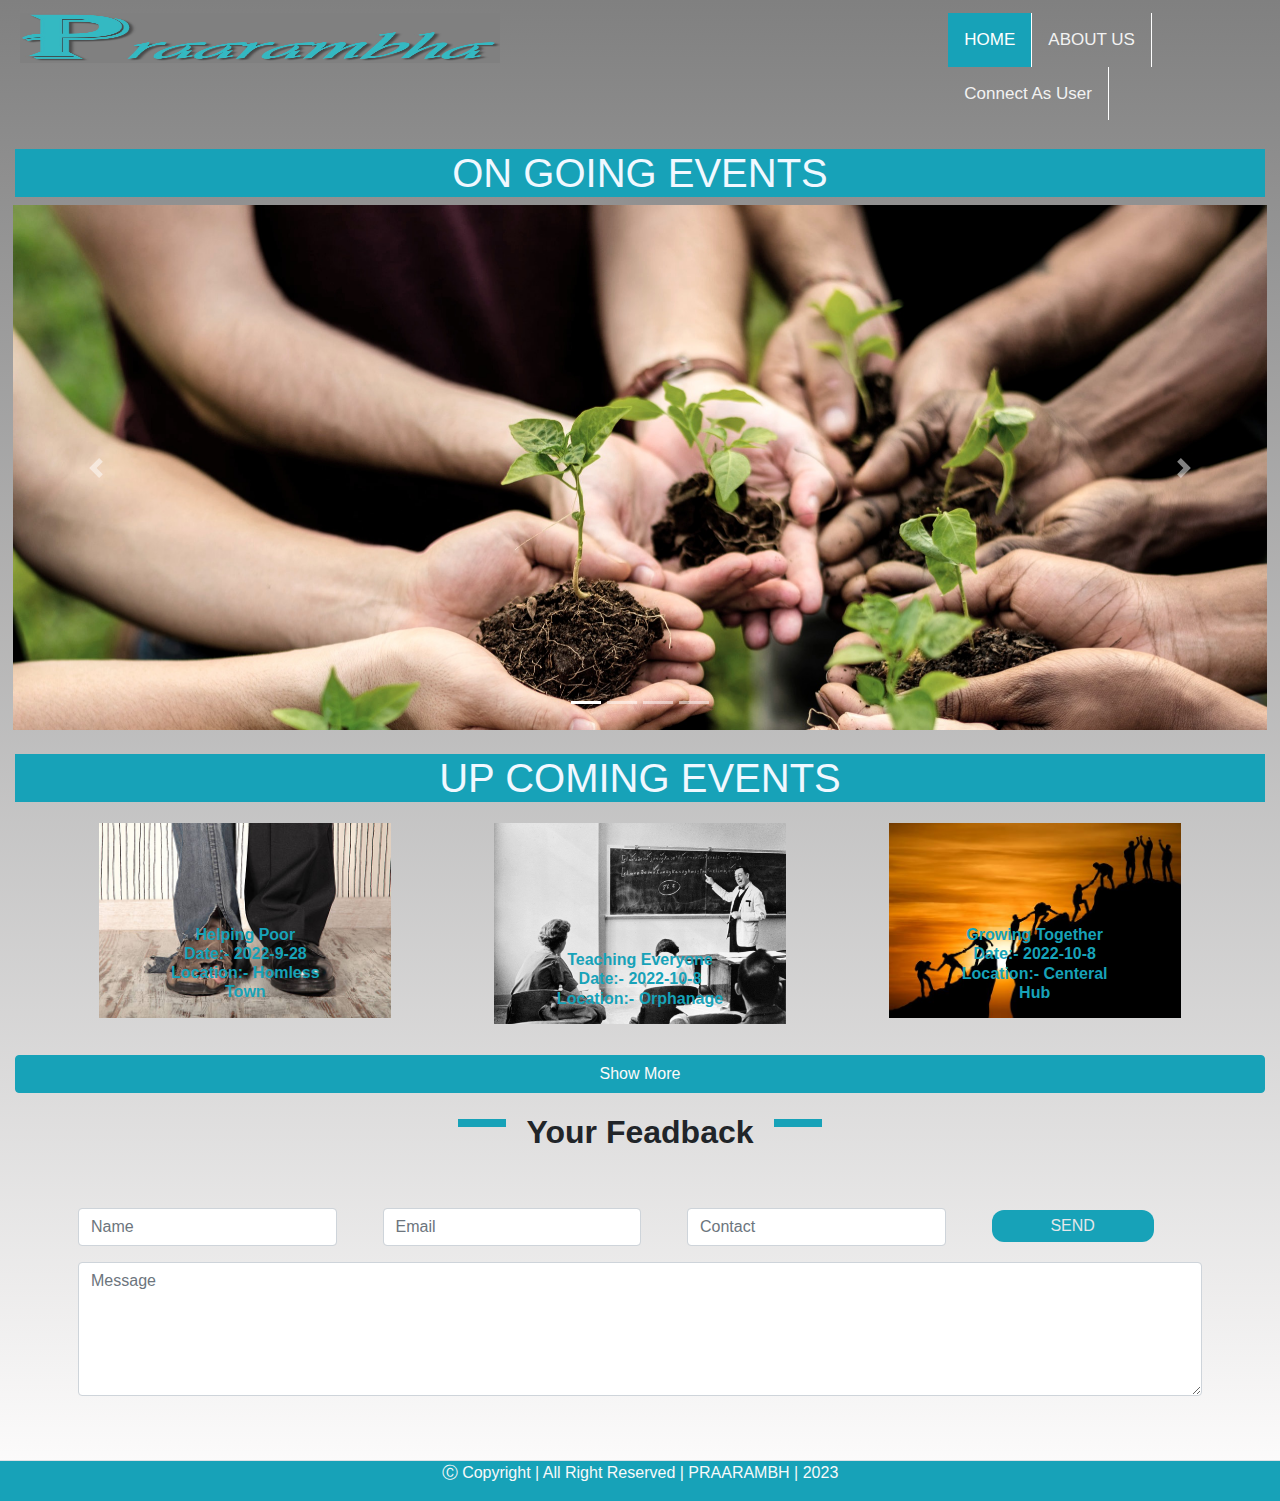
<file: index.html>
<!DOCTYPE html>
<html lang="en">
<head>
    <meta charset="UTF-8">
    <meta http-equiv="X-UA-Compatible" content="IE=edge">
    <meta name="viewport" content="width=device-width, initial-scale=1.0">
    <title>PRAARAMBH</title>

    <link rel="stylesheet" href="css/all.min.css">
    
    <link rel="stylesheet" href="css/bootstrap.min.css">

    <link rel="stylesheet" href="css/index.css">
    <style>
        
   </style>
</head>
<body>
    <div class="container-fluid">
        <div class="row pt-md-2 pb-md-0">
            <div class="col-md-5">
                <div class="row">
                    <img src="IMAGE/1.jpg" alt="true" width="90%"  height="50px" style="margin-left: 20px; margin-top: 5px;">
                </div>
            </div>
            <div class="col-md-7">
                <div class="topnav" >
                    <a class="active" href="#home">HOME</a>
                    <a href="aboutus.html">ABOUT US</a>
                    <a href="login.html">Connect As User</a>
              </div>
            </div>      
        </div>
        <br>
        <h1 style="text-align:center; background-color:  #17a2b8; color: aliceblue;">ON GOING EVENTS</h1>
        <div id="carouselExampleIndicators" class="carousel slide row" data-ride="carousel">
            
            <div class="carousel-inner" style="max-height: 525px; margin-left: 1%; margin-right: 1%;">
              <div class="carousel-item active">
                <img src="IMAGE/a.jpeg" class="d-block w-100" alt="...">
              </div>
              <div class="carousel-item">
                <img src="IMAGE/b.jpg" class="d-block w-100" alt="...">
              </div>
              <div class="carousel-item">
                <img src="IMAGE/c.jpeg" class="d-block w-100" alt="...">
              </div>
              <div class="carousel-item">
                <img src="IMAGE/d.jpeg" class="d-block w-100" alt="...">
              </div>
            </div>
            <ol class="carousel-indicators">
                <li data-target="#carouselExampleIndicators" data-slide-to="0" class="active"></li>
                <li data-target="#carouselExampleIndicators" data-slide-to="1"></li>
                <li data-target="#carouselExampleIndicators" data-slide-to="2"></li>
                <li data-target="#carouselExampleIndicators" data-slide-to="3"></li>
                
              </ol>

            <a class="carousel-control-prev" href="#carouselExampleIndicators" role="button" data-slide="prev">
              <span class="carousel-control-prev-icon" aria-hidden="true"></span>
              <span class="sr-only">Previous</span>
            </a>
            <a class="carousel-control-next" href="#carouselExampleIndicators" role="button" data-slide="next">
              <span class="carousel-control-next-icon" aria-hidden="true"></span>
              <span class="sr-only">Next</span>
            </a>
        </div>

        <br>
        <h1 style="text-align:center; background-color:  #17a2b8; max-height: max-content; color: aliceblue;">UP COMING EVENTS</h1>
        <div class="row pl-md-5 pr-md-5 pt-2 pb-4">
        
            <div class="col-md-4" >
                    <div class="pic">
                        <img src="IMAGE/x.jpg" alt="snow" height="100%" width="100%">
                        <div class="bottom-left">
                            <h6>
                            <dt><b>Helping Poor</b></dt>
                            <dt>Date:- 2022-9-28</dt>
                            <dt>Location:- Homless Town</dt>
                            </h6>
                        </div>
                        
                    </div>
            </div>
            <div class="col-md-4" >
                <div class="pic">
                    <img src="IMAGE/y.jpg" alt="snow" height="100%" width="100%">
                    <div class="bottom-left">
                        <h6>
                        </u>
                        <dt><b>Teaching Everyone</b></dt>
                        <dt>Date:- 2022-10-8</dt>
                        <dt>Location:- Orphanage </dt>
                        </h6>
                    </div>
                </div>
            </div>
            <div class="col-md-4" >
                <div class="pic">
                    <img src="IMAGE/z.jpeg" alt="snow" height="100%" width="100%">
                    <div class="bottom-left">
                        <h6>
                            <dt><b>Growing Together</b></dt>
                            <dt>Date:- 2022-10-8</dt>
                            <dt>Location:- Centeral Hub</dt>
                        </h6>
                    </div>
                </div>
            </div>
        </div>
        <a style="text-align: center; " href="#"><h2><button type="button" class="btn btn-info">Show More</button></h2></a>

            <div class="col-sm-12">
                <div class="row text-center">
                    <div class="col-sm-12">
                        <hr style="width: 40px; border:4px solid  #17a2b8;" class="d-none d-md-inline-block mr-3">
                        <h2 class="d-md-inline-block d-sm-block font-weight-bolder"> Your Feadback </h2>
                        <hr style="width: 40px; border:4px solid #17a2b8" class="d-none d-md-inline-block ml-3">
                    </div>
                </div>

                <form action="" class="p-md-5">
                    <div class="row">
                        <div class="col-md-3 form-group mr-3">
                            <input type="text" name="name" id="name" placeholder="Name" class="form-control">
                        </div>
                        <div class="col-md-3 form-group mr-3">
                            <input type="email" name="email" id="email" placeholder="Email" class="form-control">
                        </div>
                        <div class="col-md-3 form-group mr-3">
                            <input type="text" name="contact" id="contact" placeholder="Contact" class="form-control">
                        </div>
                        <div class="col-md-2 form-group" >
                            <button class="submit"><a href="#">SEND</a></button>
                            
                        </div>
                    </div>
                    <div class="row">
                        <div class="col-sm-12 form-group"> 
                            <textarea name="message" id="message" rows="5" class="form-control" placeholder="Message"></textarea>
                        </div>
                    </div>
                </form>
            </div>

        <div class="row border-top">
            <div class="col-sm-12 text-center text-light bg-info">
                <p>&#9400 Copyright | All Right Reserved | PRAARAMBH | 2023</p>
            </div>
        </div>

    </div>
    <!-- JQuery File Links -->
    <script src="js/jquery-3.4.1.slim.min.js"></script>
    <!-- Bootstrap JavaScript Links -->
    <script src="js/bootstrap.min.js"></script>
    <!-- Popper Links -->
    <script src="js/popper.min.js"></script>
</body>
</html>
</file>
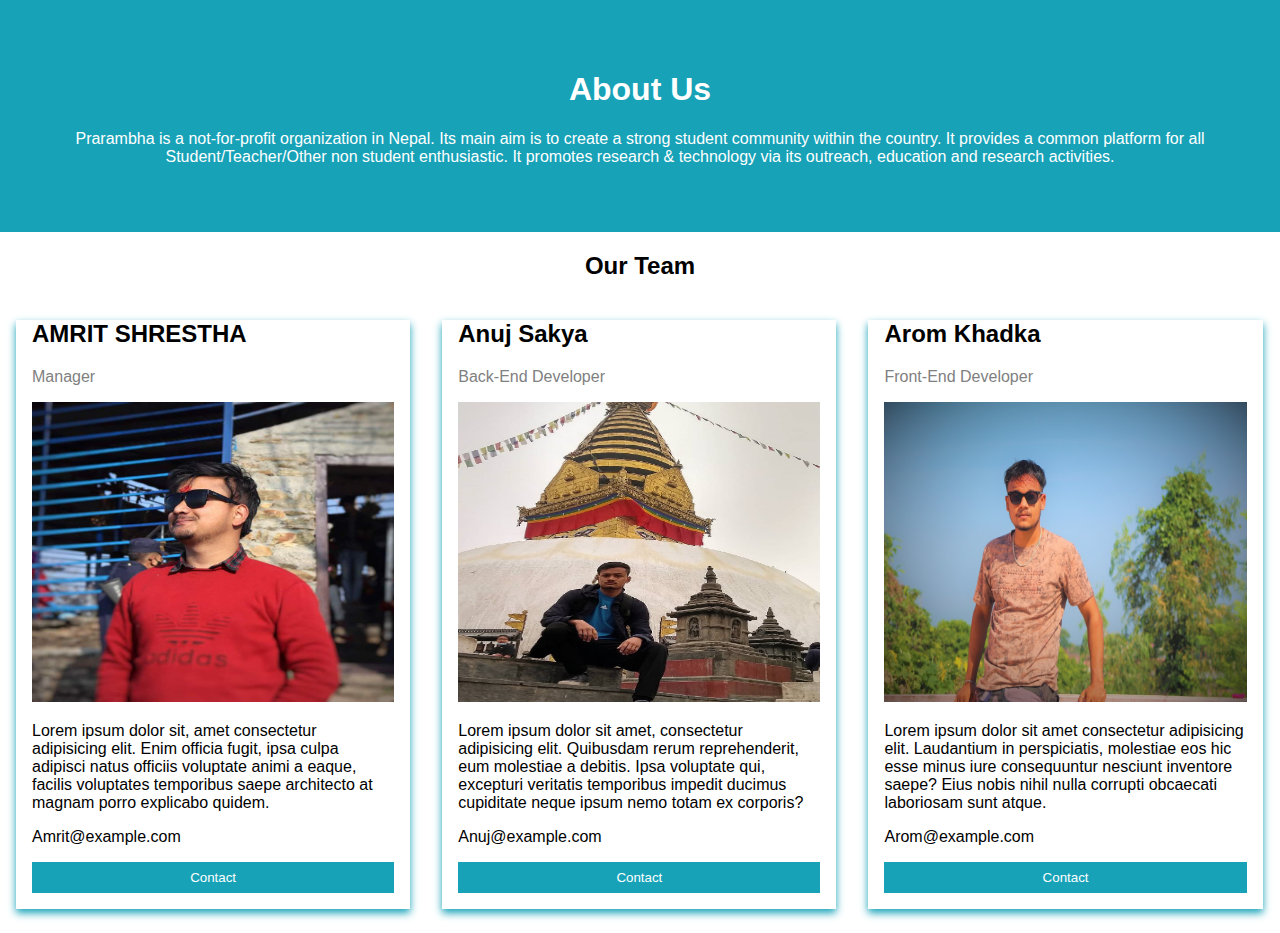
<file: aboutus.html>
<!DOCTYPE html>
<html>
<head>
<meta name="viewport" content="width=device-width, initial-scale=1">
<link rel="stylesheet" href="css/abtus.css">

</head>
<body>

<div class="about-section">
  <h1>About Us</h1>
  <p>Prarambha is a not-for-profit organization in Nepal. 
  Its main aim is to create a strong student community within the country. 
  It provides a common platform for all Student/Teacher/Other non student enthusiastic.  
  It promotes research & technology via its outreach, education and research activities.</p>
</div>

<h2 style="text-align:center ">Our Team</h2>
<div class="row">
  <div class="column">
    <div class="card">
      
      <div class="container">
        <h2>AMRIT SHRESTHA</h2>
        <p class="title">Manager</p>
        <img src="IMAGE/team2.jpg" alt="snow" height="300px" width="100%">
        <p>Lorem ipsum dolor sit, amet consectetur adipisicing elit. Enim officia fugit, ipsa culpa adipisci natus officiis voluptate animi a eaque, facilis voluptates temporibus saepe architecto at magnam porro explicabo quidem.</p>
        <p>Amrit@example.com</p>
        <p><button class="button">Contact</button></p>
      </div>
    </div>
  </div>

  <div class="column">
    <div class="card">
      <div class="container">
        <h2>Anuj Sakya</h2>
        <p class="title">Back-End Developer</p>
        <img src="IMAGE/team.jpg" alt="snow" height="300px" width="100%">
        <p>Lorem ipsum dolor sit amet, consectetur adipisicing elit. Quibusdam rerum reprehenderit, eum molestiae a debitis. Ipsa voluptate qui, excepturi veritatis temporibus impedit ducimus cupiditate neque ipsum nemo totam ex corporis?</p>
        <p>Anuj@example.com</p>
        <p><button class="button">Contact</button></p>
      </div>
    </div>
  </div>
  
  <div class="column">
    <div class="card">
      <div class="container">
        <h2>Arom Khadka</h2>
        <p class="title">Front-End Developer</p>
        <img src="IMAGE/team3.jpg" alt="snow" height="300px" width="100%">
        <p>Lorem ipsum dolor sit amet consectetur adipisicing elit. Laudantium in perspiciatis, molestiae eos hic esse minus iure consequuntur nesciunt inventore saepe? Eius nobis nihil nulla corrupti obcaecati laboriosam sunt atque.</p>
        <p>Arom@example.com</p>
        <p><button class="button">Contact</button></p>
      </div>
    </div>
  </div>
</div>

</body>
</html>
</file>
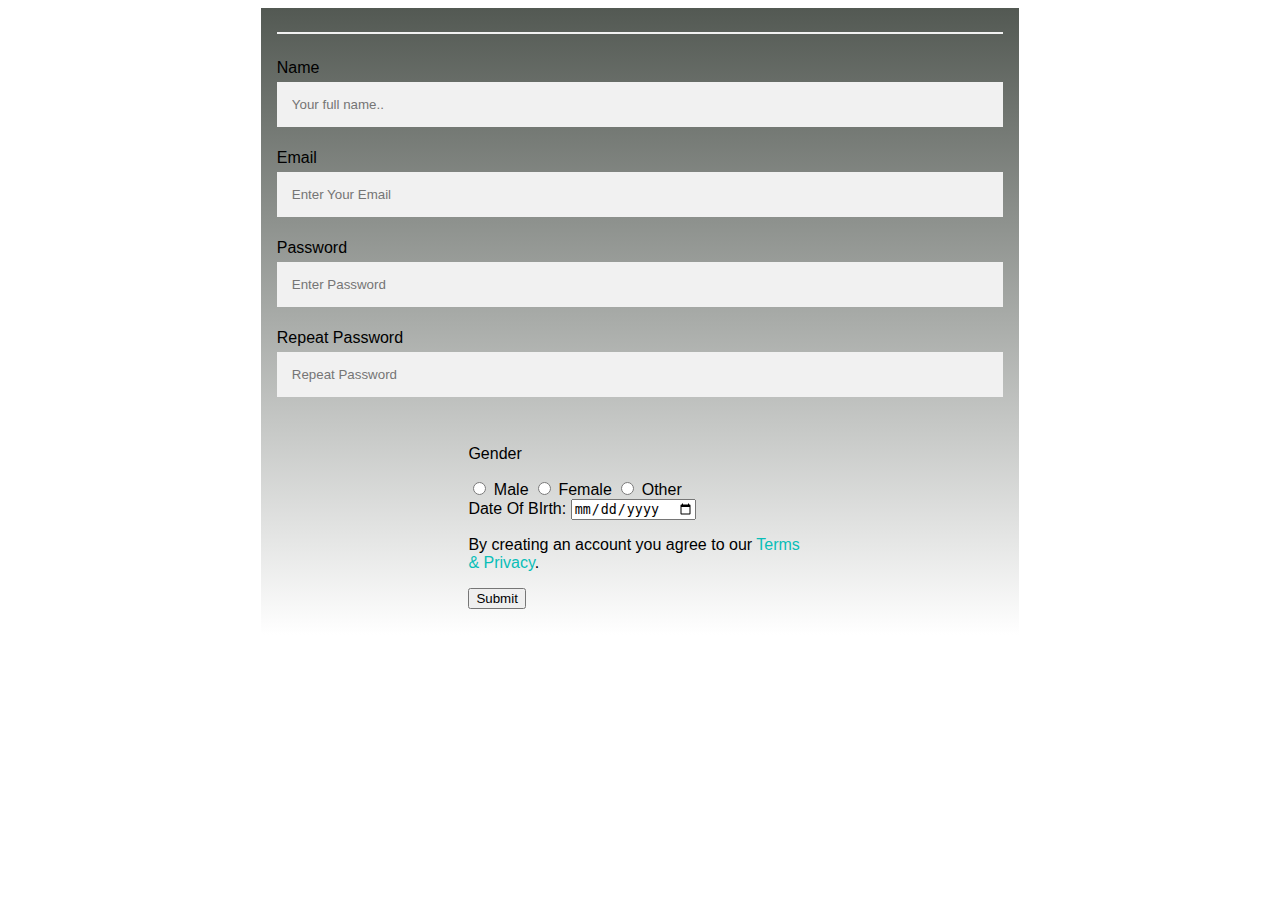
<file: account.html>
<!DOCTYPE html>
<html>
<head>
    <link rel="stylesheet" href="css/account.css">
    <script type="text/javascript">
      function validateform()
      {
        var name=document.getElementById('name').value;
          if(name=="")
          {
            alert('Name must be entered!');
          }
        var condition=/^[A-Za-z]+$/;
  
        var result=name.match(condition);
          if(result==false)
          {
            alert('Name format not valid!');
          }
        
        var emailID = document.getElementById('email').value;
           atpos = emailID.indexOf("@");
           dotpos = emailID.lastIndexOf(".");
          
           if (atpos < 1 || ( dotpos - atpos < 2 ))
           {
              alert("Please enter correct email ID!")
              document.getElementById('email').focus();
              return false;
           }
           return( true );
        
        var pw= document.getElementById("psw").value;  
        if(pw == "") {  
          alert('Password must be entered!');
          return false;  
        }  
      
        if(pw.length < 8) {  
          alert("Password length must be atleast 8 characters");  
          return false;  
        } 
  
        var rpsw=document.getElementById("rpsw");
        if(psw!=rpsw)
        {
          alert("password did not match")
          return false;
        }
  
        var place=document.getElementById('place')
        if( place == "-1" ) {
          alert( "Please provide your country!" );
          return false;
       }
       var male=document.getElementById("male").checked;
       var female=document.getElementById("female").checked;
       var other=document.getElementById("other").checked;
       if(male==false && female==false && other==false)
       {
        alert("Gender need to be selected");
       }

       else{
        alert("Your information sucefully Accepted")
       }
      }
    </script>
</head>
<body>
  <div>
    <form action="db.php" method="post"  onsubmit="return validateform()">
      <div class="container">
        <hr>
        <label for="name">Name</label><br>
        <input type="text" id="name" placeholder="Your full name.." name="name"  ><br>

        <label for="email">Email</label><br>
        <input type="text" id="email" placeholder="Enter Your Email" name="eP"  ><br>

  
        <label for="psw">Password</label><br>
        <input type="password" id="psw" placeholder="Enter Password" name="psw"><br>
  
        <label for="psw-repeat">Repeat Password</label><br>
        <input type="password" id="rpsw" placeholder="Repeat Password" name="psw-repeat"><br>

        <span id = "message" style="color:red"> </span>

        <div style="margin: auto; width: 50%; padding: 10px; ">

          <!-- <label for="Place">Province</label>
          <select id="place" name="Place">
          <option value="0">--Select--</option>
          <option value="1">Province No. 1</option>
          <option value="2">Province No. 2</option>
          <option value="3">Province No. 3</option>
          <option value="4">Gandaki Pradesh</option>
          <option value="5">Province No. 5</option>
          <option value="6">Karnali Pradesh</option>
          <option value="7">Sudurpashchim Pradesh</option>         
          </select><br> -->
        
          <p>Gender</p>
          <input type="radio" id="male" name="gender" value="male">
          <label for="male">Male</label>
          <input type="radio" id="female" name="gender" value="female">
          <label for="female">Female</label>
          <input type="radio" id="other" name="gender" value="other">
          <label for="other">Other</label><br>
          
          <label for="birthday">Date Of BIrth:</label>
          <input type="date" id="birthday" name="birthday"><br>

          <p>By creating an account you agree to our <a href="terms and condition.html" style="color:#09beb8">Terms & Privacy</a>.</p>

        <input style="text-align: center;" type="submit" id="su" value="Submit">
        </div>
        
        
      </div>
    </form>
  </div>
</body>
</html>
</file>
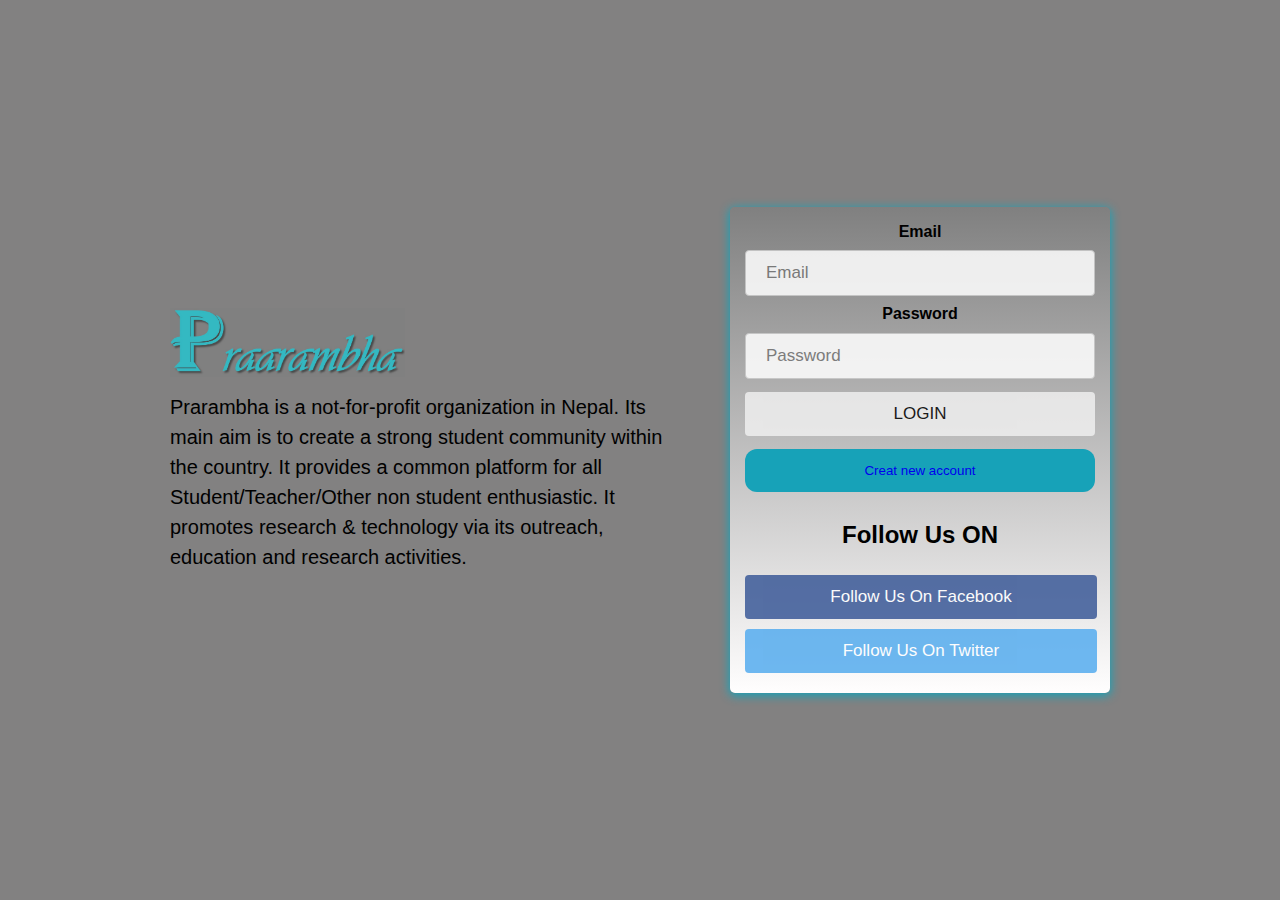
<file: login.html>
<!DOCTYPE html>
<html lang="en">
<head>
  <meta charset="UTF-8">
  <meta name="viewport" content="width=device-width, initial-scale=1.0">
  <title>Document</title>
  <link rel="stylesheet" href="css/style.css">
</head>

<body>
  <div id="contentwrapper">
      <div id="content">
        <img src="IMAGE/1.jpg" alt="">
        <p>Prarambha is a not-for-profit organization in Nepal. 
          Its main aim is to create a strong student community within the country. 
          It provides a common platform for all Student/Teacher/Other non student enthusiastic.  
          It promotes research & technology via its outreach, education and research activities.</p>
      </div>
       
      <div id="form-box">
        <form action="getdata.php" name="f1" method = "POST">
          <label for="uname"><b>Email</b></label>
          <input type="text" id="user" placeholder="Email" name="email" required>

          <label for="psw"><b>Password</b></label>
          <input type="password" id="pass" placeholder="Password" name="psw" required>
          <input type="submit" id="su" value="LOGIN">
          <!-- <button class="submit"><a>LOGIN</a></button> -->
                  

        </form>
        <button type="submit" onclick="acoount.html"><a href="account.html">Creat new account</a></button>


          

          <div class="row">
            <h2 style="text-align:center">Follow Us ON</h2>
      
            <div class="col">
              <a href="https://www.facebook.com/login" class="fb btn">
                <i class="fa fa-facebook fa-fw"></i> Follow Us On Facebook
              </a>
              <a href="https://twitter.com/login" class="twitter btn">
                <i class="fa fa-twitter fa-fw"></i> Follow Us On Twitter
              </a>
            </div>
          </div>
      </div>
    </div>
  
<script>
  var modal = document.getElementById('id01');
  window.onclick = function(event) 
  {
      if (event.target == modal) {
          modal.style.display = "none";
      }
  }
</script>
</body>
</html>
</file>
<file: css/index.css>
body{ background:linear-gradient( gray,rgb(255, 254, 254));}
        ul{
            list-style-type: none !important;
        }
.topnav {
  overflow: hidden;
  margin-top: 5PX;
  margin-bottom: 5px;
  text-align: center;
  margin-left:400px;
  
}
p.x{
  font-family: "Lucida Console", "Courier New", monospace;
}
.bottom-left {
  position: absolute;
  bottom: 8px;
  left: 20%;
  right: 20%;
}
button {
  background-color: #17a2b8;
  color: rgb(252, 250, 250) !important;
  padding: 4px;
  margin: 2px 0;
  border: none;
  cursor: pointer;
  width: 100%;
  border-radius: 12px
}
a {
  color: #e5e7ea;
  text-decoration: none;
}
.topnav a:hover{
  opacity: 0.8;
  font-size: 1.2em;
  height: max-content;
}
.topnav a {
  border-right: 1px solid white;
  float: left;
  color: #f2f2f2;
  text-align: center;
  padding: 14px 16px;
  text-decoration: none;
  font-size: 17px;
}

.topnav a:hover {
  background-color: #ddd;
  color: black;
}

.topnav a.active {
  background-color: #17a2b8;
  color: white;
}
.pic {
margin-top: 5px;
margin-bottom: 5px;
margin-left: 10%;
margin-right: 10%;
position: relative;
text-align: center;
color: #17a2b8;
}
</file>
<file: css/abtus.css>
body {
    font-family: Arial, Helvetica, sans-serif;
    margin: 0;
  }
  
  html {
    box-sizing: border-box;
  }
  
  *, *:before, *:after {
    box-sizing: inherit;
  }
  
  .column {
    float: left;
    width: 33.3%;
    margin-bottom: 16px;
    padding: 0 8px;
  }
  
  .card {
    box-shadow: 0 4px 8px 0 #17a2b8;
    margin: 8px;
  }
  
  .about-section {
    padding: 50px;
    text-align: center;
    background-color: #17a2b8;
    color: white;
  }
  
  .container {
    padding: 0 16px;
  }
  
  .container::after, .row::after {
    content: "";
    clear: both;
    display: table;
  }
  
  .title {
    color: grey;
  }
  
  .button {
    border: none;
    outline: 0;
    display: inline-block;
    padding: 8px;
    color: white;
    background-color: #17a2b8;
    text-align: center;
    cursor: pointer;
    width: 100%;
  }
  
  .button:hover {
    background-color: #555;
  }
  
  @media screen and (max-width: 650px) {
    .column {
      width: 100%;
      display: block;
    }
  }
</file>
<file: css/account.css>
body {font-family: Arial, Helvetica, sans-serif;}
* {box-sizing: border-box;}


input[type=text], input[type=password] {
  width: 100%;
  padding: 15px;
  margin: 5px 0 22px 0;
  display: inline-block;
  border: none;
  background: #f1f1f1;
}

input[type=text]:focus, input[type=password]:focus {
  background-color: #ddd;
  outline: none;
}


button {
  background-color: #000000;
  color: white;
  padding: 14px 20px;
  margin: 8px 0;
  border: none;
  cursor: pointer;
  width: 100%;
  opacity: 0.9;
}

button:hover {
  opacity:1;
}


.cancelbtn {
  padding: 14px 20px;
}


.cancelbtn, .signupbtn {
  float: left;
  width: 50%;
}


.container {
  padding: 16px;
  background:linear-gradient(rgb(83, 89, 83),rgb(255, 255, 255));
  margin-bottom: auto;
  margin-left: 20%;
  margin-right: 20%;
}
a{
  text-decoration: none;
}

.modal {
  display: none; 
  position: fixed; 
  z-index: 1;
  left: 0;
  top: 0;
  width: 100%; 
  height: 100%; 
  overflow: auto; 
  background-color: #474e5d;
  padding-top: 50px;
}


.modal-content {
  background-color: #fefefe;
  margin: 5% auto 15% auto; 
  border: 1px solid #888;
  width: 80%; 
}

hr {
  border: 1px solid #f1f1f1;
  margin-bottom: 25px;
}
 

.close {
  position: absolute;
  right: 35px;
  top: 15px;
  font-size: 40px;
  font-weight: bold;
  color: #f1f1f1;
}

.close:hover,
.close:focus {
  color: #f44336;
  cursor: pointer;
}

.clearfix::after {
  content: "";
  clear: both;
  display: table;
}

@media screen and (max-width: 300px) {
  .cancelbtn, .signupbtn {
     width: 100%;
  }
}
</file>
<file: css/style.css>
body {
  margin: 0;
  font-family: 'Lucida Grande', tahoma,verdana,arial,sans-serif;
  line-height: 1.28;
}

a:visited {
  color:rgb(252, 250, 250) !important;
}



input[type=text], input[type=password] {
  width: 100%;
  padding: 12px 20px;
  margin: 8px 0;
  display: inline-block;
  border: 1px solid #ccc;
  box-sizing: border-box;
}
.psw a{
  color: #ffffff!important;
  padding: 9px 57px;
  margin: 0;
  cursor: pointer;
}
a{
  text-decoration: none;
}

button , .button {
  background-color: #17a2b8;
  color: rgb(252, 250, 250) !important;
  padding: 14px 20px !important;
  margin: 8px 0 !important;
  border: none;
  cursor: pointer;
  width: 100%;
  border-radius: 12px
}

button:hover , .button{
  opacity: 0.8;
}



input,
.btn {
  width: 100%;
  padding: 12px 1px;
  border: none;
  border-radius: 4px;
  margin: 5px 0;
  opacity: 0.85;
  display: inline-block;
  font-size: 17px;
  line-height: 20px;
  text-decoration: none; /* remove underline from anchors */
}

input:hover,
.btn:hover {
  opacity: 1;
}

.fb {
  background-color: #3B5998;
  color: white;
  text-align: center;
}

.twitter {
  background-color: #55ACEE;
  color: white;
  text-align: center;
}

.google {
  background-color: #dd4b39;
  color: white;
  text-align: center;
}


#contentwrapper {
  display: flex;
  justify-content: center;
  align-items: center;
  width: 100%;
  height: 100vh;
  background: rgb(130, 129, 129);
}

#content {
  width: 500px;
}

#content img{
  width: 235px;
  margin-bottom: -10px;
  align-items: center;
}

#content p{
  color: #000;
  font-size: 20px;
  font-weight: normal;
  line-height: 30px;
}


#form-box {
  width: 350px;
  padding: 15px;
  text-align: center;
  border-radius: 5px;
  background:linear-gradient( gray,rgb(255, 254, 254));
  margin-left: 60px;
  box-shadow: 0px 2px 10px 1px #17a2b8;
}
</file>
